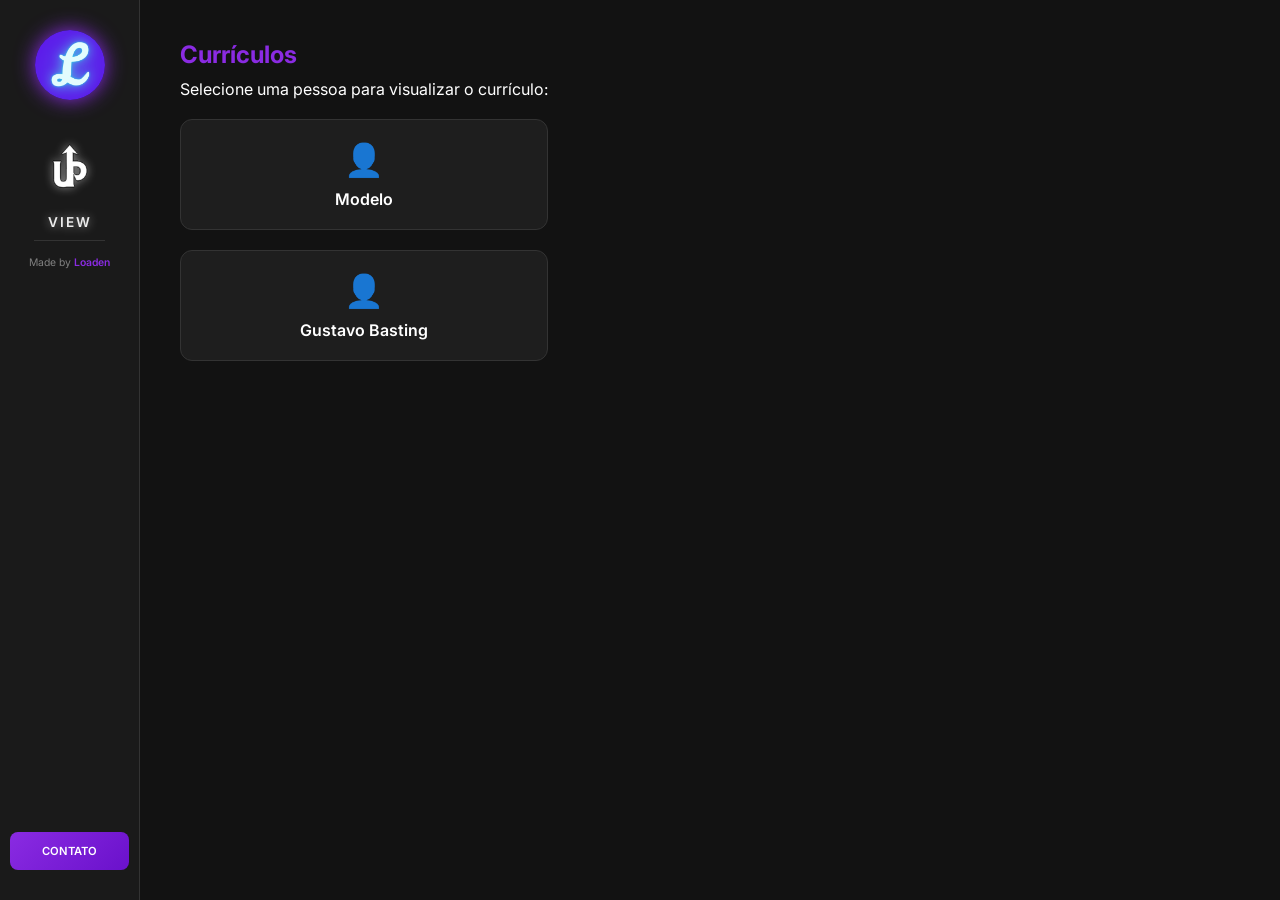
<file: index.html>
<!DOCTYPE html>
<html lang="pt-br">
<head>
    <meta charset="utf-8">
    <meta http-equiv="X-UA-Compatible" content="IE=edge">
    <title>UP View</title>
    <meta name="description" content="Seu currículo profissional aqui por apenas 30 reais por mês!">
    <meta name="viewport" content="width=device-width, initial-scale=1">
    <link href="https://fonts.googleapis.com/css2?family=Inter:wght@400;600&display=swap" rel="stylesheet">
    <link rel="icon" href="favicon.ico">
    
    <style>
        * {
            margin: 0;
            padding: 0;
            box-sizing: border-box;
        }

        body, html {
            height: 100%;
            font-family: 'Inter', sans-serif;
            background-color: #121212;
            color: white;
            display: flex;
        }

        header {
            width: 140px; 
            background-color: #1a1a1a;
            height: 100vh;
            display: flex;
            flex-direction: column;
            align-items: center;
            padding: 30px 10px;
            text-align: center;
            border-right: 1px solid #333;
            position: fixed;
            left: 0;
            top: 0;
        }

        .loaden {
            transition: transform 0.8s cubic-bezier(0.4, 0, 0.2, 1);
            display: inline-block;
            margin-bottom: 25px;
        }
        
        .loaden:hover { transform: rotate(360deg); }

        .logo-img {
            border-radius: 50%;
            box-shadow: 0px 0px 20px blueviolet;
            height: 70px;
            width: 70px;
            object-fit: cover;
        }

        .brand-container {
            display: flex;
            flex-direction: column;
            align-items: center;
            margin-bottom: 10px;
        }

        .brand-icon {
            height: 80px;
            width: auto;
            margin-bottom: 5px;
            filter: drop-shadow(0px 0px 5px rgba(255, 255, 255, 0.5));
        }

        h1 {
            font-size: 0.85rem;
            font-weight: 600;
            letter-spacing: 2px;
            text-transform: uppercase;
            color: #ececec;
            filter: drop-shadow(0px 0px 5px rgba(255, 255, 255, 0.5));
        }

        .credits {
            font-size: 0.65rem;
            color: gray;
            margin-top: 5px;
            margin-bottom: auto;
        }

        .contato {
            color: white;
            text-decoration: none;
            font-size: 0.7rem;
            font-weight: 600;
            background: linear-gradient(135deg, blueviolet, #6a11cb);
            padding: 12px 5px;
            border-radius: 8px;
            transition: all 0.3s ease;
            width: 100%;
        }

        .contato:hover {
            transform: translate(-3px, -3px);
            box-shadow: 5px 5px 13px rgb(97, 0, 187);
        }

        main {
            margin-left: 140px;
            padding: 40px;
            width: 100%;
        }

        .user-grid {
            display: grid;
            grid-template-columns: repeat(auto-fill, minmax(200px, 1fr));
            gap: 20px;
            margin-top: 20px;
        }

        .user-button {
            background-color: #1e1e1e;
            border: 1px solid #333;
            color: #fff;
            padding: 20px;
            text-align: center;
            text-decoration: none;
            border-radius: 12px;
            transition: all 0.3s ease;
            font-weight: 600;
            text-transform: capitalize;
            display: flex;
            flex-direction: column;
            align-items: center;
            gap: 10px;
        }

        .user-button:hover {
            background-color: #252525;
            border-color: blueviolet;
            transform: translateY(-5px);
            box-shadow: 0 10px 20px rgba(0,0,0,0.4);
        }

        .user-button::before {
            content: '👤';
            font-size: 2rem;
            display: block;
        }

        h2 {
            margin-bottom: 10px;
            color: blueviolet;
        }
    </style>
</head>
<body>
    <header>
        <a href="https://loaden.vercel.app" class="loaden">
            <img src="Logo.png" alt="Logo Loaden" class="logo-img">
        </a>

        <div class="brand-container">
            <img src="favicon.ico" class="brand-icon" alt="UP Icon">
            <h1>View</h1>
        </div>

        <hr style="border: 0; border-top: 1px solid #333; width: 60%; margin-bottom: 10px;">
        
        <p class="credits">Made by <span style="color: blueviolet; font-weight: 600;">Loaden</span></p>
        
        <a href="https://wa.me/5519999669630?text=Olá!%20Eu%20gostaria%20de%20por%20meu%20currículo%20para%20exibição!" 
           target="_blank" 
           class="contato">
           CONTATO
        </a>
    </header>

    <main>
        <h2>Currículos</h2>
        <p>Selecione uma pessoa para visualizar o currículo:</p>
        
        <div class="user-grid" id="userContainer"></div>
    </main>

    <script>
        const users = ['Modelo', 'Gustavo_Basting'];
        const container = document.getElementById('userContainer');

        users.forEach(user => {
            const btn = document.createElement('a');
            btn.href = `Users/${user}.html`;
            btn.className = 'user-button';
            
            const displayName = user.replace(/_/g, ' ').replace(/-/g, ' ');
            btn.innerText = displayName;

            container.appendChild(btn);
        });
    </script>
</body>
</html>
</file>
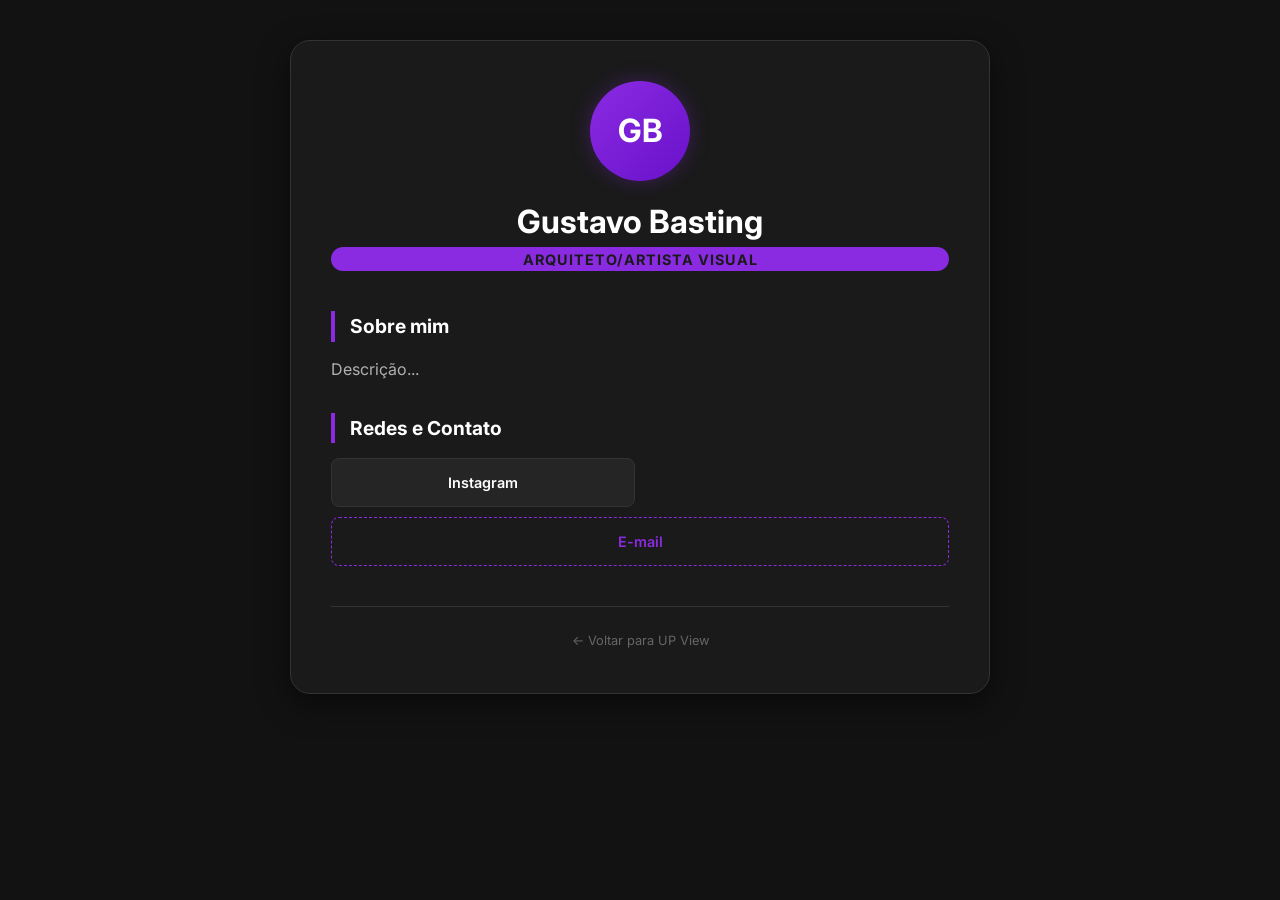
<file: Users/Gustavo_Basting.html>
<!DOCTYPE html>
<html lang="pt-br">
<head>
    <meta charset="utf-8">
    <meta http-equiv="X-UA-Compatible" content="IE=edge">
    <title>Gustavo Basting | UP View</title>
    <meta name="viewport" content="width=device-width, initial-scale=1">
    <link href="https://fonts.googleapis.com/css2?family=Inter:wght@400;600;700&display=swap" rel="stylesheet">
    <link rel="stylesheet" href="style.css">
</head>
<body>
    <div class="resume-container">
        <header class="resume-header">
            <div class="profile-pic">GB</div> <h1>Gustavo Basting</h1>
            <p class="subtitle"><b>Arquiteto/Artista visual</b></p>
        </header>

        <section class="resume-section">
            <h2>Sobre mim</h2>
            <p>Descrição...</p>
        </section>

        <section class="resume-section">
            <h2>Redes e Contato</h2>
            <div class="links-grid">
                <a href="https://www.instagram.com/gustavohofling/" class="social-link" target="_blank">Instagram</a>
                <a href="mailto:Gustavo.hoffling@gmail.com" class="social-link email" target="_blank">E-mail</a>
            </div>
        </section>

        <footer class="resume-footer">
            <a href="https://up-view.vercel.app">← Voltar para UP View</a>
        </footer>
    </div>
</body> 
</html>
</file>
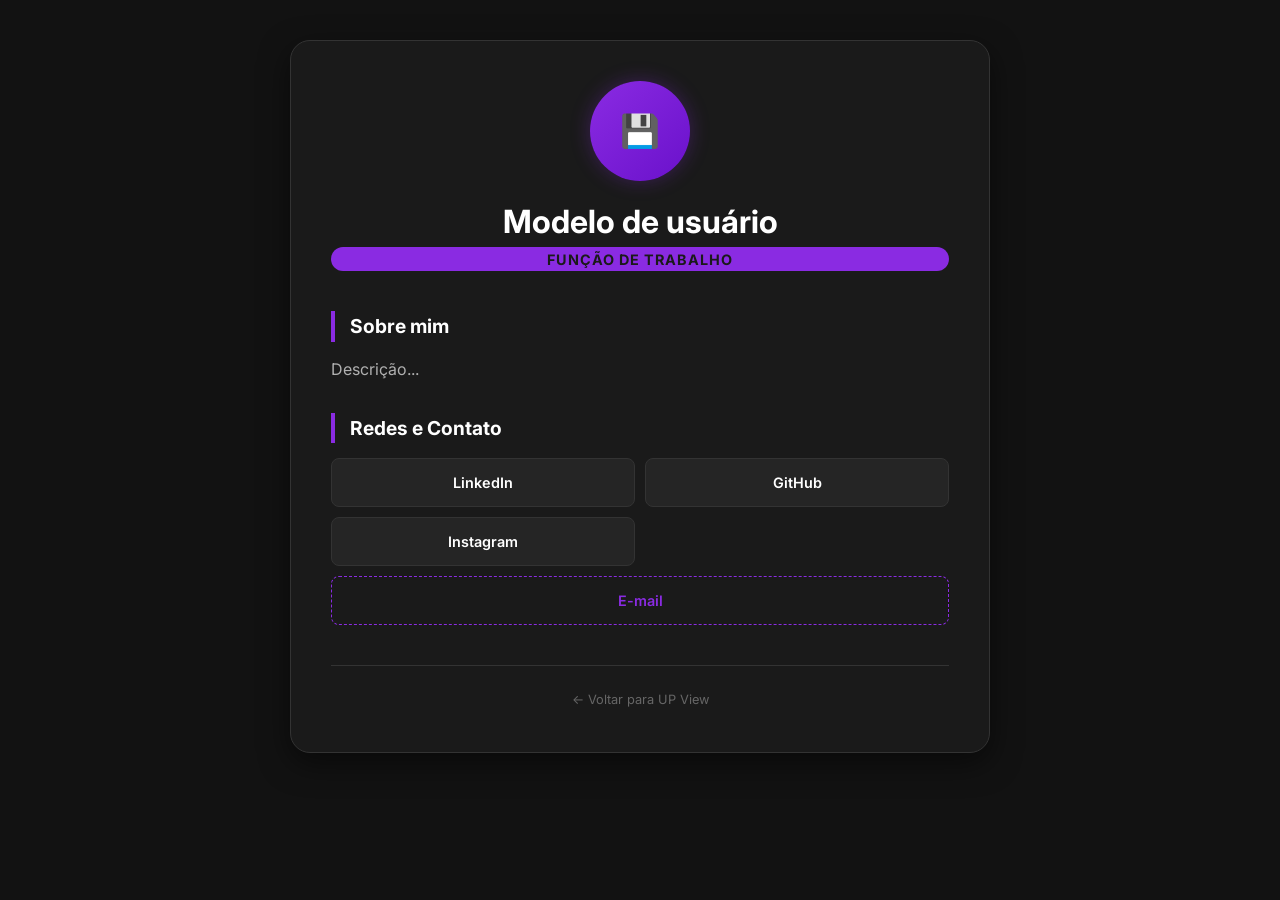
<file: Users/Modelo.html>
<!DOCTYPE html>
<html lang="pt-br">
<head>
    <meta charset="utf-8">
    <meta http-equiv="X-UA-Compatible" content="IE=edge">
    <title>Modelo | UP View</title>
    <meta name="viewport" content="width=device-width, initial-scale=1">
    <link href="https://fonts.googleapis.com/css2?family=Inter:wght@400;600;700&display=swap" rel="stylesheet">
    <link rel="stylesheet" href="style.css">
</head>
<body>
    <div class="resume-container">
        <header class="resume-header">
            <div class="profile-pic">💾</div> <h1>Modelo de usuário</h1>
            <p class="subtitle"><b>Função de trabalho</b></p>
        </header>

        <section class="resume-section">
            <h2>Sobre mim</h2>
            <p>Descrição...</p>
        </section>

        <section class="resume-section">
            <h2>Redes e Contato</h2>
            <div class="links-grid">
                <a href="https://linkedin.com/404" class="social-link" target="_blank">LinkedIn</a>
                <a href="https://github.com/404" class="social-link" target="_blank">GitHub</a>
                <a href="https://instagram.com/404" class="social-link" target="_blank">Instagram</a>
                <a href="mailto:404@gmail.com" class="social-link email" target="_blank">E-mail</a>
            </div>
        </section>

        <footer class="resume-footer">
            <a href="https://up-view.vercel.app">← Voltar para UP View</a>
        </footer>
    </div>
</body> 
</html>
</file>
<file: Users/style.css>
* {
    margin: 0;
    padding: 0;
    box-sizing: border-box;
}

body {
    background-color: #121212;
    color: #ececec;
    font-family: 'Inter', sans-serif;
    line-height: 1.6;
    display: flex;
    justify-content: center;
    padding: 40px 20px;
}

.resume-container {
    max-width: 700px;
    width: 100%;
    background-color: #1a1a1a;
    padding: 40px;
    border-radius: 20px;
    border: 1px solid #333;
    box-shadow: 0 10px 30px rgba(0,0,0,0.5);
}

.resume-header {
    text-align: center;
    margin-bottom: 40px;
}

.profile-pic {
    width: 100px;
    height: 100px;
    background: linear-gradient(135deg, blueviolet, #6a11cb);
    border-radius: 50%;
    margin: 0 auto 15px;
    display: flex;
    align-items: center;
    justify-content: center;
    font-size: 2rem;
    font-weight: bold;
    color: white;
    box-shadow: 0 0 20px rgba(138, 43, 226, 0.3);
}

.resume-header h1 {
    font-size: 2rem;
    color: white;
}

.subtitle {
    color: #1a1a1a;
    font-weight: 600;
    font-size: 0.9rem;
    text-transform: uppercase;
    letter-spacing: 1px;
    background-color: blueviolet;
    padding: 0.5px;
    border-radius: 50px;
}
.resume-section {
    margin-bottom: 30px;
}

.resume-section h2 {
    font-size: 1.2rem;
    border-left: 4px solid blueviolet;
    padding-left: 15px;
    margin-bottom: 15px;
    color: white;
}

.resume-section p {
    color: #b0b0b0;
    font-size: 1rem;
}

.links-grid {
    display: grid;
    grid-template-columns: 1fr 1fr;
    gap: 10px;
}

.social-link {
    display: block;
    background-color: #252525;
    color: white;
    text-decoration: none;
    padding: 12px;
    border-radius: 8px;
    text-align: center;
    font-weight: 600;
    font-size: 0.9rem;
    transition: all 0.3s ease;
    border: 1px solid #333;
}

.social-link:hover {
    background-color: blueviolet;
    border-color: blueviolet;
    transform: translateY(-2px);
}

.email {
    grid-column: span 2;
    background: transparent;
    border: 1px dashed blueviolet;
    color: blueviolet;
}

.email:hover {
    background: rgba(138, 43, 226, 0.1);
    color: white;
}

.resume-footer {
    margin-top: 40px;
    text-align: center;
    border-top: 1px solid #333;
    padding-top: 20px;
}

.resume-footer a {
    color: #666;
    text-decoration: none;
    font-size: 0.8rem;
    transition: color 0.3s;
}

.resume-footer a:hover {
    color: blueviolet;
}

@media (max-width: 480px) {
    .links-grid {
        grid-template-columns: 1fr;
    }
    .email {
        grid-column: span 1;
    }
}
</file>
